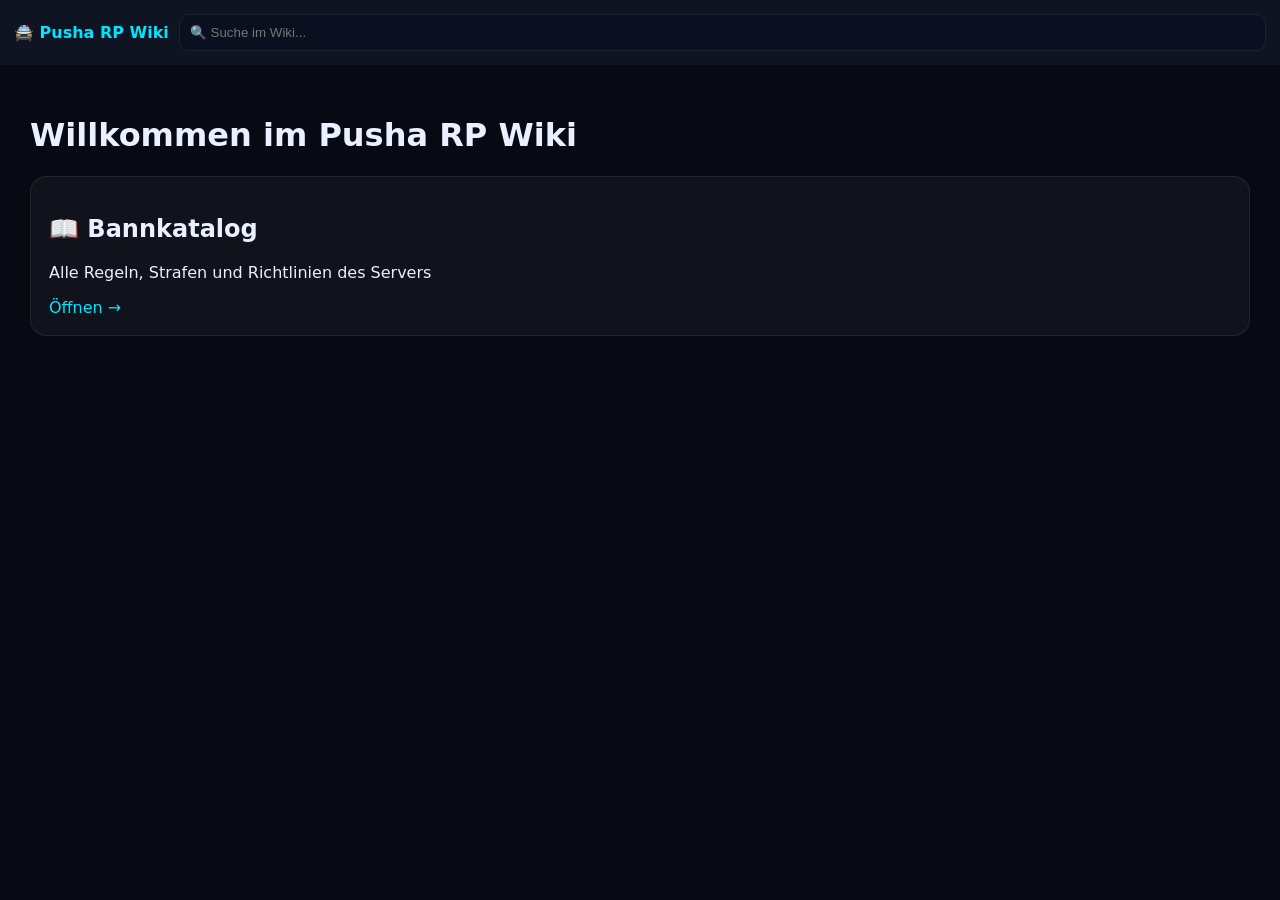
<file: index.html>
<!doctype html>
<html lang="de">
<head>
<meta charset="utf-8">
<meta name="viewport" content="width=device-width, initial-scale=1.0">
<title>Pusha RP Wiki</title>
<link rel="stylesheet" href="style.css">
</head>

<body>

<header class="topbar">
  <div class="brand">🚔 Pusha RP Wiki</div>
  <input id="search" placeholder="🔍 Suche im Wiki..." />
  <button class="menu-btn" onclick="toggleMenu()">☰</button>

  <nav id="mobileMenu">
    <a href="bannkatalog.html">📖 Bannkatalog</a>
  </nav>
</header>

<main class="content">

<h1>Willkommen im Pusha RP Wiki</h1>

<div class="card">
  <h2>📖 Bannkatalog</h2>
  <p>Alle Regeln, Strafen und Richtlinien des Servers</p>
  <a href="bannkatalog.html" style="color:#00E5FF;text-decoration:none;">Öffnen →</a>
</div>

</main>

<script src="script.js"></script>
</body>
</html>
</file>
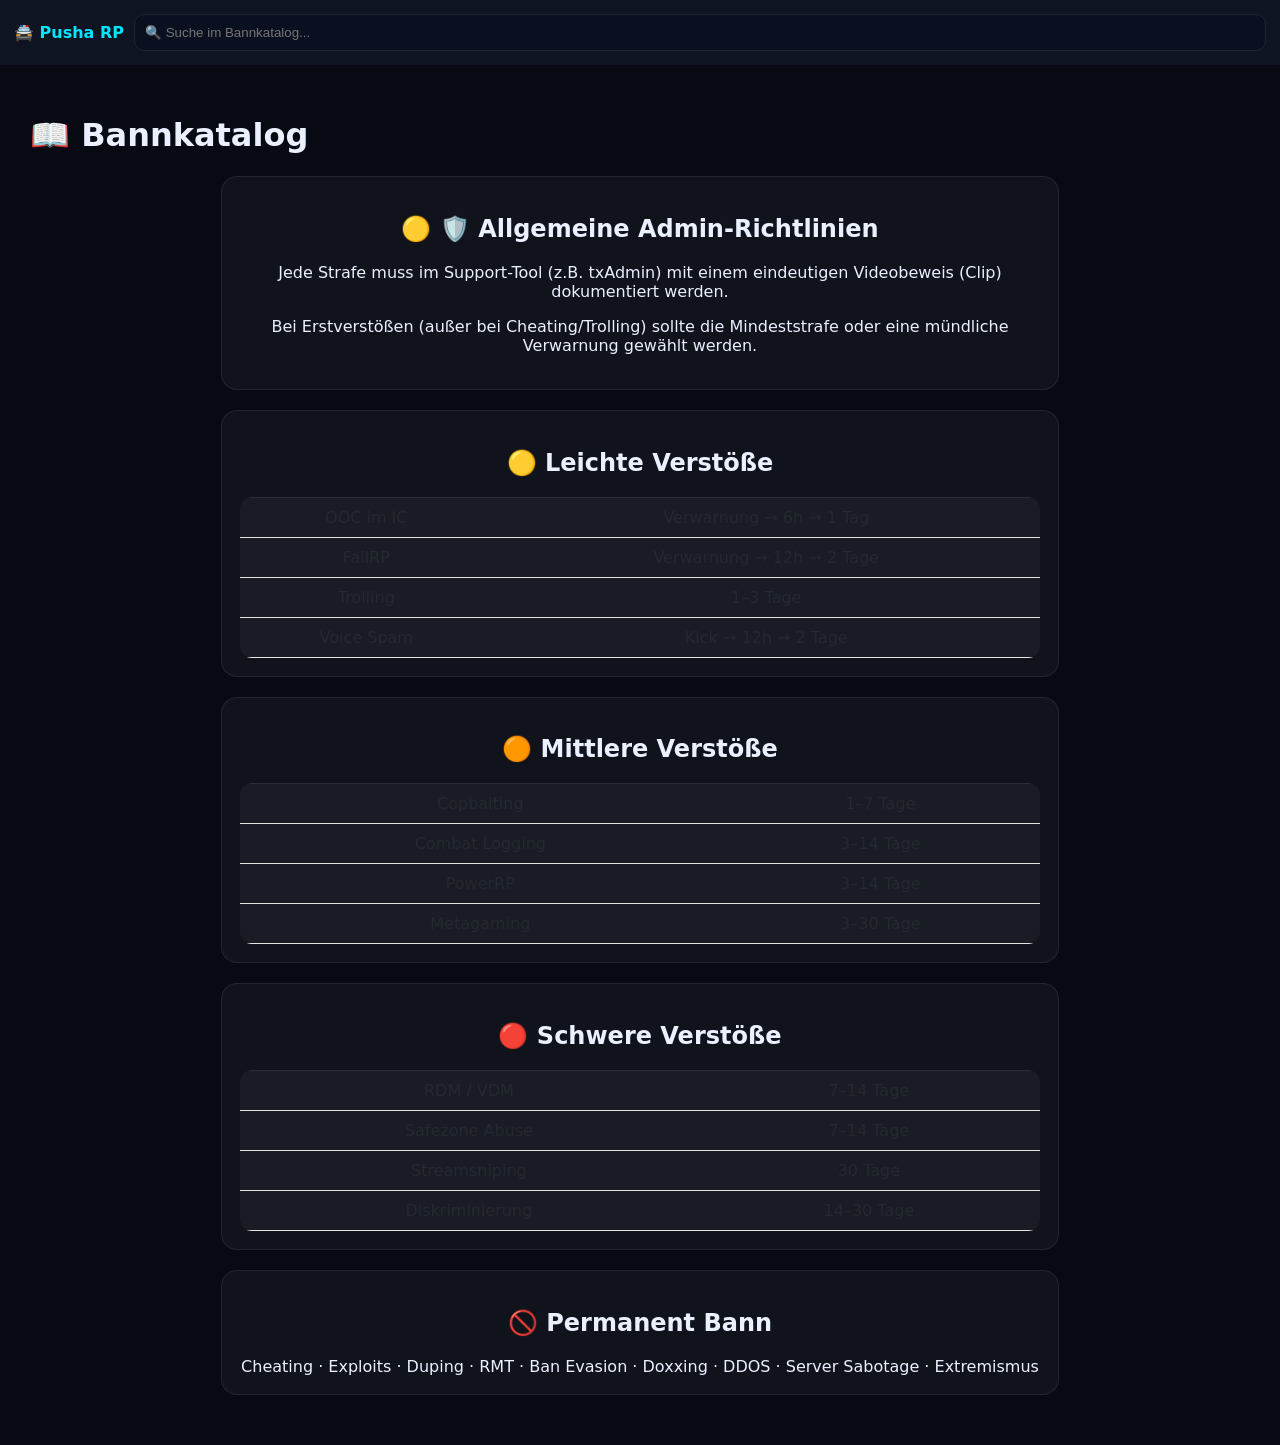
<file: bannkatalog.html>
<!doctype html>
<html lang="de">
<head>
<meta charset="utf-8">
<meta name="viewport" content="width=device-width, initial-scale=1.0">
<title>Pusha RP | Bannkatalog</title>
<link rel="stylesheet" href="style.css">
</head>

<body>

<header class="topbar">
  <div class="brand">🚔 Pusha RP </div>

  <input id="search" placeholder="🔍 Suche im Bannkatalog..." />

  <button class="menu-btn" onclick="toggleMenu()">☰</button>

  <nav id="mobileMenu">
    <a href="index.html">🏠 Start</a>
    <a href="#leicht">Leicht</a>
    <a href="#mittel">Mittel</a>
    <a href="#schwer">Schwer</a>
    <a href="#perm">Permanent</a>
  </nav>
</header>

<main class="content">

<h1>📖 Bannkatalog</h1>

<section id="leicht" class="card" style="text-align:center;">
<h2>🟡 🛡️ Allgemeine Admin-Richtlinien</h2>

<p>Jede Strafe muss im Support-Tool (z.B. txAdmin) mit einem eindeutigen Videobeweis (Clip) dokumentiert werden.</p>
<p>Bei Erstverstößen (außer bei Cheating/Trolling) sollte die Mindeststrafe oder eine mündliche Verwarnung gewählt werden.</p>
</section>


<style>
.card {
  margin: 20px auto;
  max-width: 800px;
  text-align: center;
}

table {
  width: 100%;
  border-collapse: collapse;
}

td {
  padding: 10px;
  text-align: center;
  border-bottom: 1px solid #e5e5e5;
  color: #24292f; /* stabile Textfarbe */
}

/* Hover Effekt wie GitHub */
tr:hover {
  background: #f6f8fa;
  color: #24292f; /* verhindert weißen Text */
}

/* extra Sicherheit für Dark Mode / Themes */
tr:hover td {
  color: #24292f;
}
</style>

<section id="leicht" class="card">
  <h2>🟡 Leichte Verstöße</h2>
  <table>
    <tr><td>OOC im IC</td><td>Verwarnung → 6h → 1 Tag</td></tr>
    <tr><td>FailRP</td><td>Verwarnung → 12h → 2 Tage</td></tr>
    <tr><td>Trolling</td><td>1–3 Tage</td></tr>
    <tr><td>Voice Spam</td><td>Kick → 12h → 2 Tage</td></tr>
  </table>
</section>

<section id="mittel" class="card">
  <h2>🟠 Mittlere Verstöße</h2>
  <table>
    <tr><td>Copbaiting</td><td>1–7 Tage</td></tr>
    <tr><td>Combat Logging</td><td>3–14 Tage</td></tr>
    <tr><td>PowerRP</td><td>3–14 Tage</td></tr>
    <tr><td>Metagaming</td><td>3–30 Tage</td></tr>
  </table>
</section>

<section id="schwer" class="card">
  <h2>🔴 Schwere Verstöße</h2>
  <table>
    <tr><td>RDM / VDM</td><td>7–14 Tage</td></tr>
    <tr><td>Safezone Abuse</td><td>7–14 Tage</td></tr>
    <tr><td>Streamsniping</td><td>30 Tage</td></tr>
    <tr><td>Diskriminierung</td><td>14–30 Tage</td></tr>
  </table>
</section>
  
<section id="perm" class="card danger">
<h2>🚫 Permanent Bann</h2>
Cheating · Exploits · Duping · RMT · Ban Evasion · Doxxing · DDOS · Server Sabotage · Extremismus
</section>

</main>

<script src="script.js"></script>
</body>
</html>
</file>
<file: style.css>
body{margin:0;font-family:system-ui;background:#070A12;color:#EAF0FF}
.topbar{display:flex;gap:10px;align-items:center;padding:14px;background:#0f1422;position:sticky;top:0}
.brand{color:#00E5FF;font-weight:800}
.topbar input{flex:1;padding:10px;border-radius:10px;border:1px solid #1c2333;background:#0b1020;color:white}
.content{padding:30px}
.card{background:rgba(255,255,255,0.04);padding:18px;border-radius:16px;margin-bottom:20px;border:1px solid rgba(255,255,255,0.08)}
.card:hover{transform:translateY(-2px);transition:.2s}
table{width:100%;border-collapse:collapse;background:rgba(255,255,255,0.04);border-radius:12px;overflow:hidden}
td{padding:10px;border-top:1px solid rgba(255,255,255,0.08)}
.menu-btn{display:none}
#mobileMenu{display:none}
</file>
